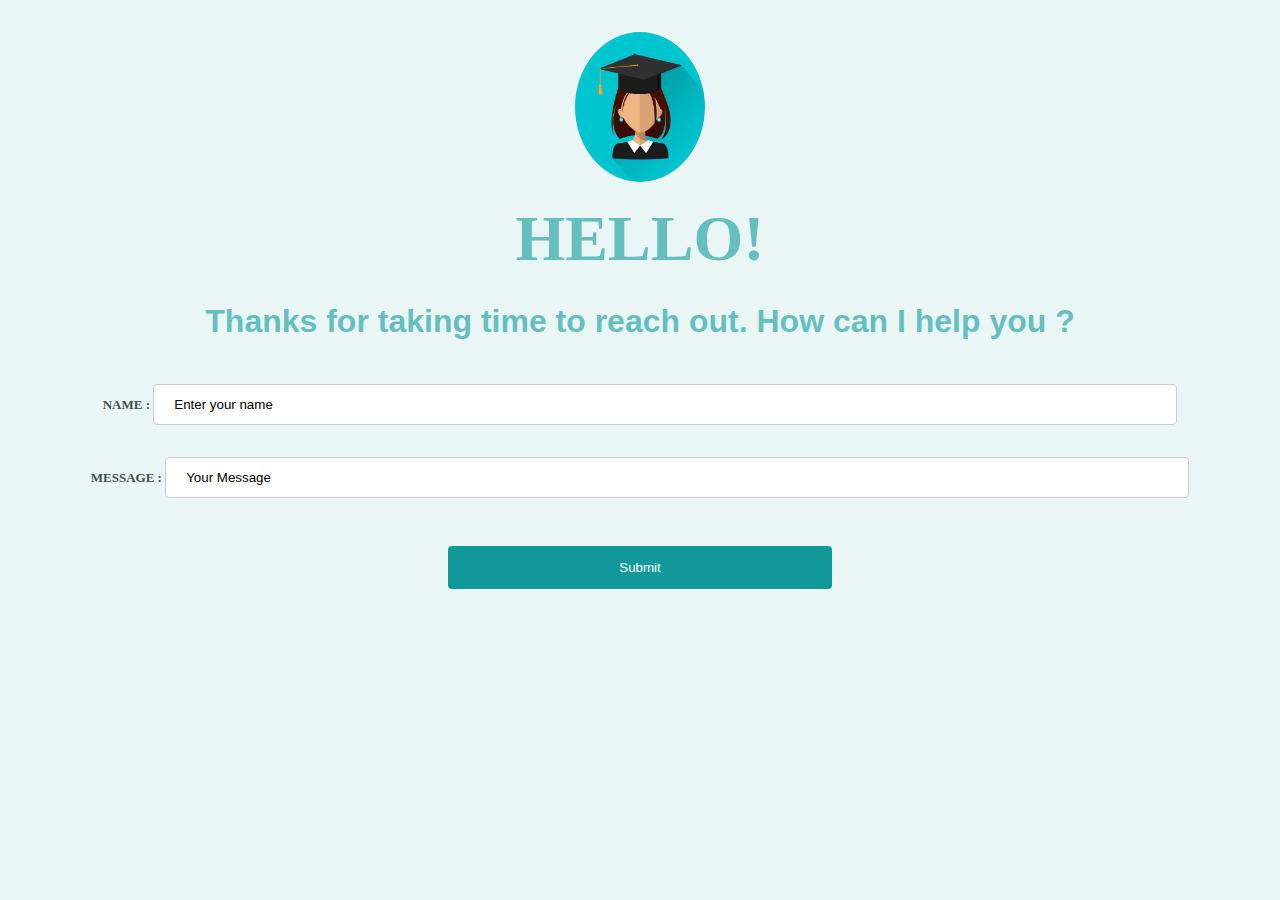
<file: form.html>
<!DOCTYPE html>
<html lang="en">
<head>
    <meta charset="UTF-8">
    <meta http-equiv="X-UA-Compatible" content="IE=edge">
    <meta name="viewport" content="width=device-width, initial-scale=1.0">
    <title>Say Hello</title>
    <link rel="stylesheet" href="css/style.css">
    <style> 
        h1{
            margin-top: 1rem;
            font-size: 4rem;
            font-family: 'Sacramento', cursive;
        }
        h2{
            font-size: 2rem;
            font-family: 'Montserrat', sans-serif;
        }

        input[type=text], select {
            width: 80%;
            padding: 12px 20px;
            margin: 8px 0;
            display: inline-block;
            border: 1px solid #ccc;
            border-radius: 4px;
            box-sizing: border-box;
        }

        input[type=submit] {
            width: 30%;
            background-color: #11999A;
            color: white;
            padding: 14px 20px;
            margin: 8px 0;
            border: none;
            border-radius: 4px;
            cursor: pointer;
        }

        input[type=submit]:hover {
            background-color: #66BFBF;
        }

        div { 
            border-radius: 5px;
            background-color: #f2f2f2;
            padding: 20px;
        }
</style>
</head>
<body style="background-color: #EAF6F6;">
    <img style="border-radius: 50%;height: 150px;width: 130px; margin-top: 2rem;" src="./images/14428429.png" alt="profile.png">
    <h1>HELLO!</h1>
    <h2>Thanks for taking time to reach out. How can I help you ?</h2>
    <form action="mailto:parthavijagtap1210@gmail.com" method="post" enctype="text/plain">
        <label for="name">NAME :</label>
        <input type="text" id="name" value="Enter your name"><br><br>
        <label for="message">MESSAGE :</label>
        <input type="text" id="message" value="Your Message"><br><br><br>
        <input type="submit">
    </form>
    
    
</body>
</html>
</file>
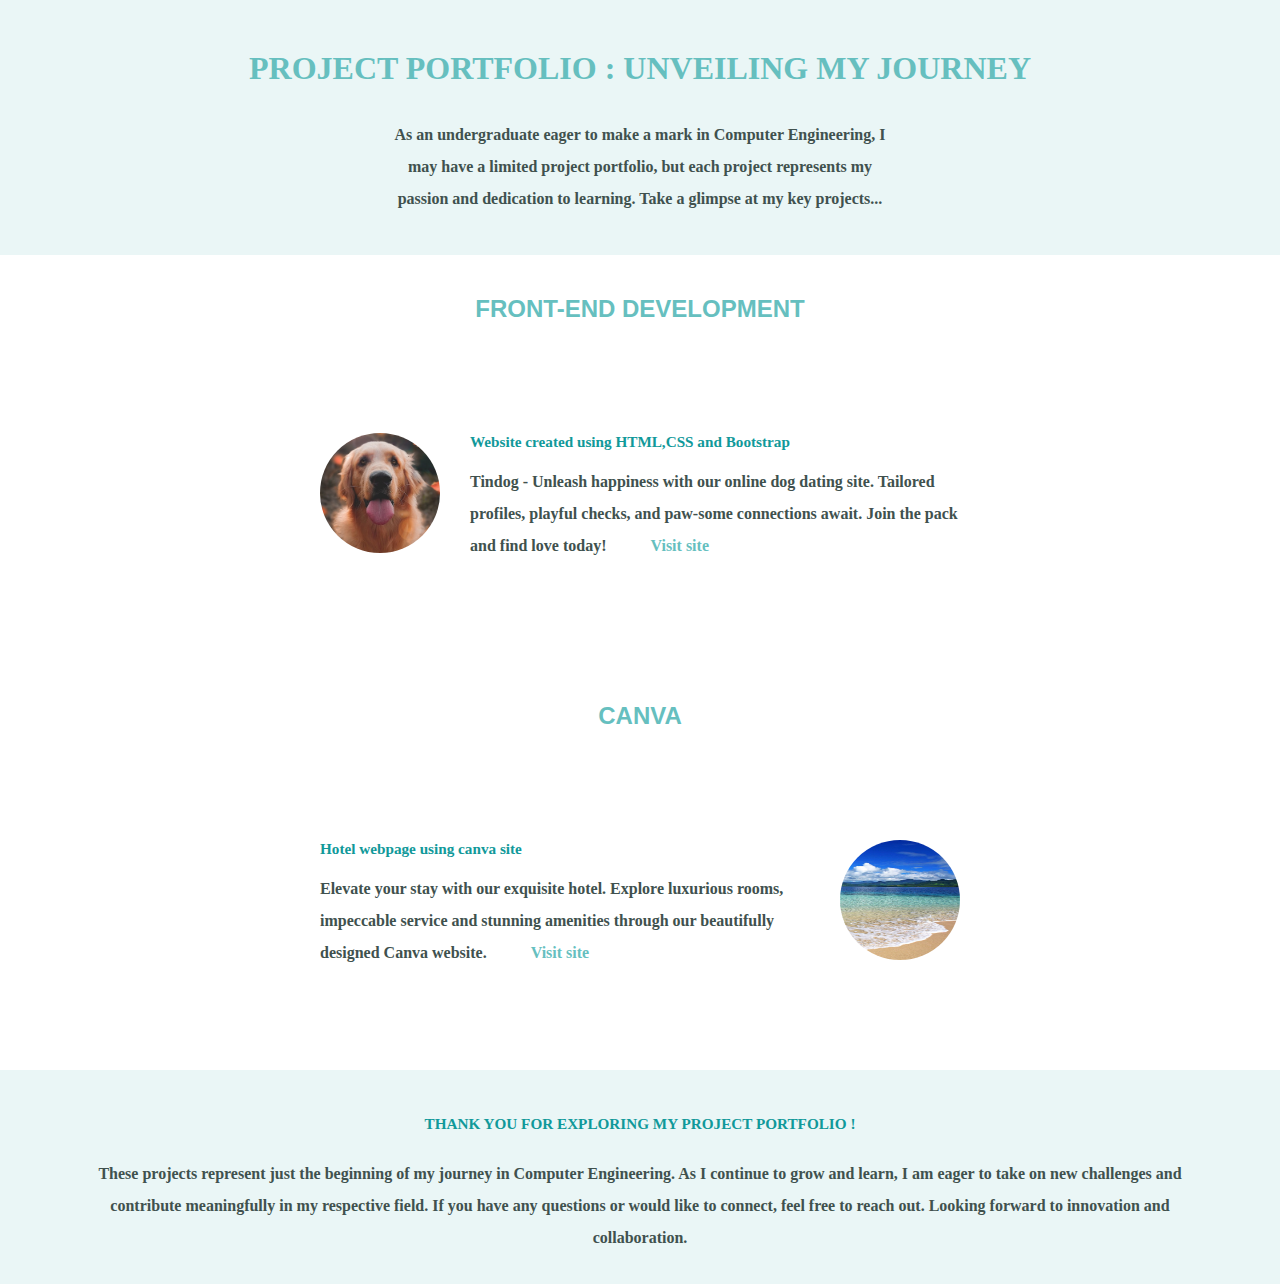
<file: work.html>
<!DOCTYPE html>
<html lang="en">
<head>
    <meta charset="UTF-8">
    <meta name="viewport" content="width=device-width, initial-scale=1.0">
    <title>MY WORK</title>
    <link rel="stylesheet" href="css/style.css">
    
    <style>
        h1{
            font-size: 2rem;
            font-family: 'Sacramento', cursive;
        }
        h2{
            font-size: 1.5rem;
            margin: 40px auto;
            padding-top: 40px; 
        }
        p{
            width: 40%;
            margin: auto;
            font-size: medium;
        }
        a:hover{
            color: #11999A;
        }
        
        
    </style>
</head>
<body style="background-color: #EAF6F6;">
    <div class="work-into"><h1>PROJECT PORTFOLIO : UNVEILING MY JOURNEY</h1><br><br>
    <p>As an undergraduate eager to make a mark in Computer Engineering, I may have a limited project portfolio, but each project represents my passion and dedication to learning. Take a glimpse at my key projects... </p>
    </div>
        <div class="skills" style="background-color: white;padding-bottom: 0.5px;">
          <h2>FRONT-END DEVELOPMENT</h2>
          <div class="skill-row">
            <img class="web-dev" src="./images/dog-img.png" style="height:120px;width:120px;border-radius: 50%;" >
            <h3>Website created using HTML,CSS and Bootstrap</h3>
            <p style="width: auto;">Tindog - Unleash happiness with our online dog dating site. Tailored profiles, playful checks, and paw-some
                connections await. Join the pack and find love today!
            <a href="https://parthavi-12.github.io/Tindog/">Visit site</a></p>
          </div>
          <h2>CANVA</h2>
          <div class="skill-row">
            <img class="python" src="./images/beach image.png" style="height:120px;width:120px;border-radius: 50%;" alt="python.png">
            <h3>Hotel webpage using canva site</h3>
            <p style="width: auto;">Elevate your stay with our exquisite hotel. Explore luxurious rooms, impeccable service and stunning amenities through our beautifully designed Canva website.
            <a href="https://hotelwd.my.canva.site">Visit site</a></p>
          </div>
        </div>
    <div class="work-outro" style="padding-top: 30px;">
    <h3>THANK YOU FOR EXPLORING MY PROJECT PORTFOLIO !</h3>
    <p style= "width: 90%; padding: 10px 0px 30px;">These projects represent just the beginning of my journey in Computer Engineering. As I continue to grow and learn, I am eager to take on new challenges and contribute meaningfully in my respective 
field. If you have any questions or would like to connect, feel free to reach out. Looking forward to innovation and collaboration.
    </p>
    </div>
        
</body>
</html>
</file>
<file: css/style.css>
body{
    margin: 0;
    text-align: center;
    font-family: 'Merriweather', serif;
    font-size: small;
    font-weight: bold;
    color: #40514E;
   
}

h1{
    color: #66BFBF;
    font-size: 5.425rem;
    font-family: 'Sacramento', cursive;
    margin: 50px auto 0px auto ;
}

h2{
    color: #66BFBF;
    font-family: 'Montserrat', sans-serif;
    font-size: 2.2rem;
    padding-bottom: 10px;
}

h3{
    color: #11999A;
    font-family: 'Merriweather', serif;
}

hr{
    border: dotted #dbdcdc 6px ;
    border-bottom: none;
    margin: 100px auto;
    width: 4%;
}

p{
    line-height: 2;
}

a{
    color:#66BFBF;
    margin: 30px 40px;
    text-decoration: none;
}

a:hover{
    color: #EAF6F6;
}

.top-container{
    background-color:#EAF6F6;
    position: relative;
    padding-top: 50px;
}

.btn:hover{
    color: #11999A;
}
.btn{
    padding-left:0.5px;
    font-family:'Merriweather', serif;
    font-size: 0.8rem;
}
.button{
    text-align: left;
}

.top-cloud{
    position: absolute;
    top: 40px;
    right: 100px;
}
.bottom-cloud{
    position: absolute;
    bottom:270px;
    left: 100px;
}

.bottom-container{
    margin: 100px 0;
}

.intro{
    width: 30%;
    margin: auto;
}

.circular{
    border-radius: 50%;
    height: 150px;
    width: 150px;
}

.skill-row{
    width: 50%;
    margin: 100px auto 100px auto;
    text-align: left;
    
}

.web-dev{
    width: 25%;
    float: left;
    margin-right: 30px;
}

.python{
    float: right;
    margin-left: 30px;
    width: 25%;
}

.contact-message{
    width: 40%;
    margin: 40px auto 40px;
}

.foot-icon{
    color: #11999A;
    font-size: 1.5rem;
}

.icon:hover{
    color: #66BFBF;
}
</file>
